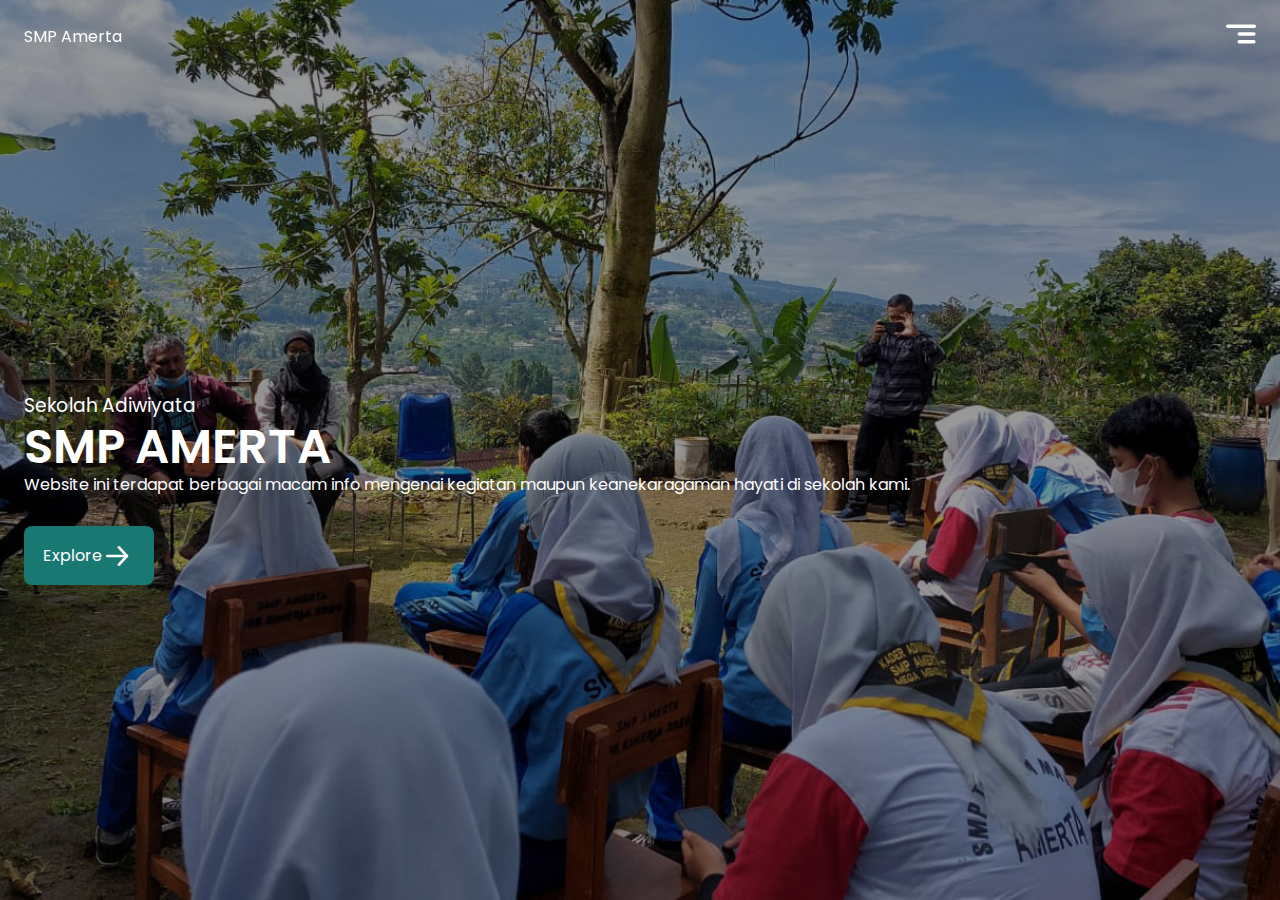
<file: index.html>
<!DOCTYPE html>
<html lang="en">

<head>
    <meta charset="UTF-8">
    <meta http-equiv="X-UA-Compatible" content="IE=edge">
    <meta name="viewport" content="width=device-width, initial-scale=1.0">
    <link rel="stylesheet" href="style2.css">
    <title>SMP Amerta</title>
</head>

<body>
    <header>
        <nav>
            <div class="navbar-menu" id="navbar-collapse-menu">
                <div class="brand">
                    <a href="index.html">SMP Amerta</a>
                </div>
                <div class="nav-toggle">
                    <a href="javascript:void(0);" class="icon" onclick="myFunction()">
                        <img src="icon/menu-right-wh.svg" alt="" id="img-nav-toggle"></a>
                </div>
            </div>
            <div class="nav" id="navbar-collapse">
                <a href="index.html" class="navbar-list">Beranda</a>
                <a href="menu_utama.html" class="navbar-list">Menu Utama</a>
                <a href="daftar_foto.html" class="navbar-list">Foto Kegiatan</a>
                <a href="daftar_tanaman.html" class="navbar-list">Info Tanaman</a>
                <a href="tentang.html" class="navbar-list">Tentang</a>
            </div>
        </nav>
    </header>
    <div class="main">
        <div class="bg">
            <div class="bg-img"></div>
            <img src="img/img-home-mb.jpg" alt="" class="bg">
        </div>
        <div class="home-container">
            <h3>Sekolah Adiwiyata</h3>
            <h1>SMP AMERTA</h1>
            <p>Website ini terdapat berbagai macam
                info mengenai kegiatan maupun keanekaragaman hayati di sekolah kami.</p>
            <div class="btn-home">
                <a href="menu_utama.html" class="btn icon">
                    <span>Explore</span>
                    <img src="icon/arrow.svg" alt=""></a>
            </div>
        </div>
    </div>


    <script>
        function myFunction() {
            var x = document.getElementById("navbar-collapse");
            if (x.className === "nav") {
                x.className = " responsive";
            } else {
                x.className = "nav";
            }
            var x = document.getElementById("navbar-collapse-menu");
            if (x.className === "navbar-menu") {
                x.className = "responsive-menu";
            } else {
                x.className = "navbar-menu";
            }
        }
    </script>
</body>

</html>
</file>
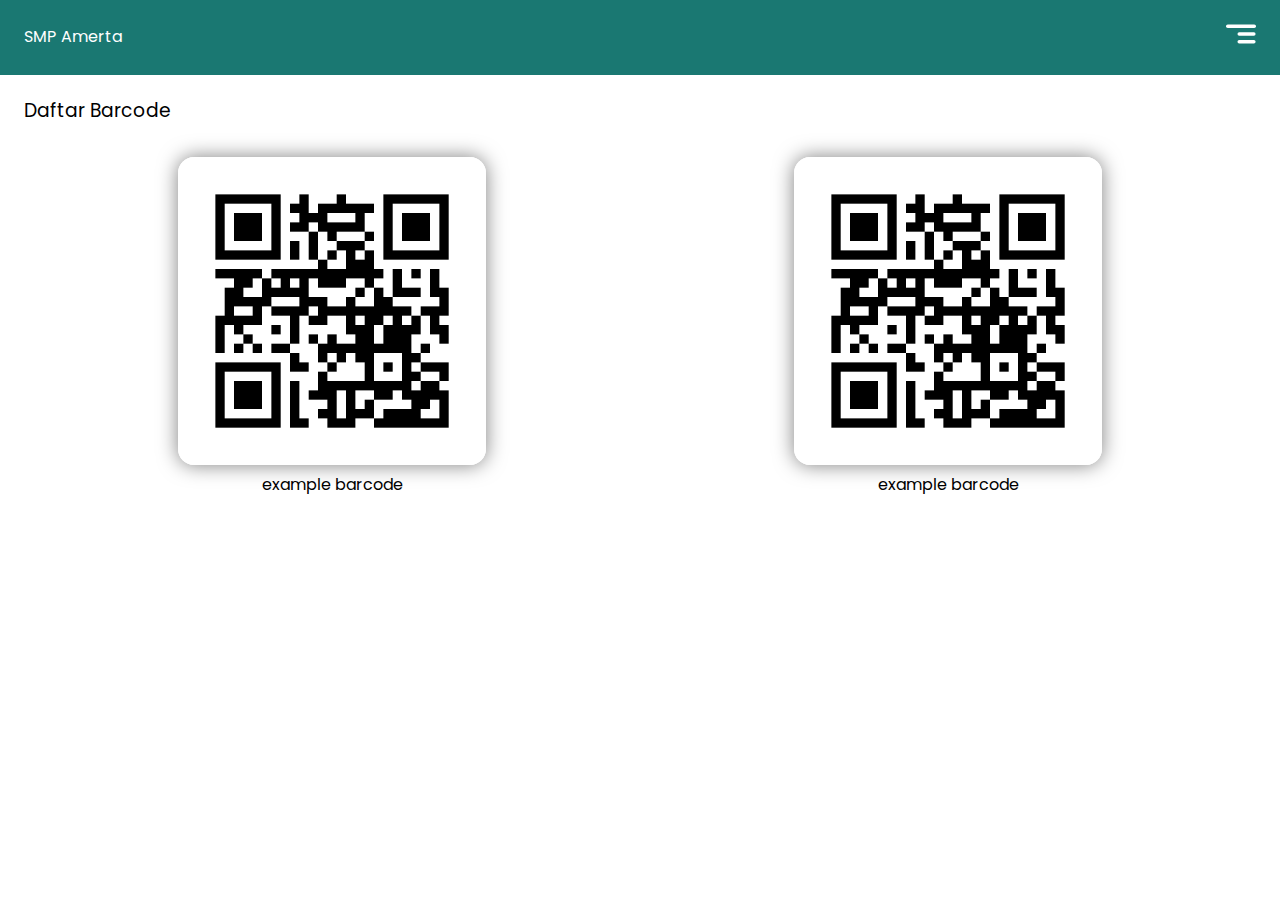
<file: daftar_barcode.html>
<!DOCTYPE html>
<html lang="en">

<head>
    <meta charset="UTF-8">
    <meta http-equiv="X-UA-Compatible" content="IE=edge">
    <meta name="viewport" content="width=device-width, initial-scale=1.0">
    <link rel="stylesheet" href="style2.css">
    <title>SMP Amerta</title>
</head>

<body>
    <div class="page">
        <header>
            <nav class="nav-page">
                <div class="navbar-menu" id="navbar-collapse-menu">
                    <div class="brand">
                        <a href="">SMP Amerta</a>
                    </div>
                    <div class="nav-toggle">
                        <a href="javascript:void(0);" class="icon" onclick="myFunction()">
                            <img src="icon/menu-right-wh.svg" alt=""></a>
                    </div>
                </div>
                <div class="nav" id="navbar-collapse">
                    <a href="#" class="navbar-list">Beranda</a>
                    <a href="#" class="navbar-list">Menu Utama</a>
                    <a href="#" class="navbar-list">Foto Kegiatan</a>
                    <a href="#" class="navbar-list">Info Tanaman</a>
                    <a href="#" class="navbar-list">Tentang</a>
                </div>
            </nav>
        </header>
        <div class="main-page">
            <div class="barcode">
                <h3>Daftar Barcode</h3>
                <div class="barcode-list">
                    <div class="barcode-item">
                        <img src="barcode/example.jpg" alt="">
                        <p>example barcode</p>
                    </div>
                    <div class="barcode-item">
                        <img src="barcode/example.jpg" alt="">
                        <p>example barcode</p>
                    </div>
                </div>
            </div>
        </div>
    </div>

    <!--  -->

    <script>
        function myFunction() {
            var x = document.getElementById("navbar-collapse");
            if (x.className === "nav") {
                x.className = " responsive";
            } else {
                x.className = "nav";
            }
            var x = document.getElementById("navbar-collapse-menu");
            if (x.className === "navbar-menu") {
                x.className = "responsive-menu";
            } else {
                x.className = "navbar-menu";
            }
        }
    </script>
</body>

</html>
</file>
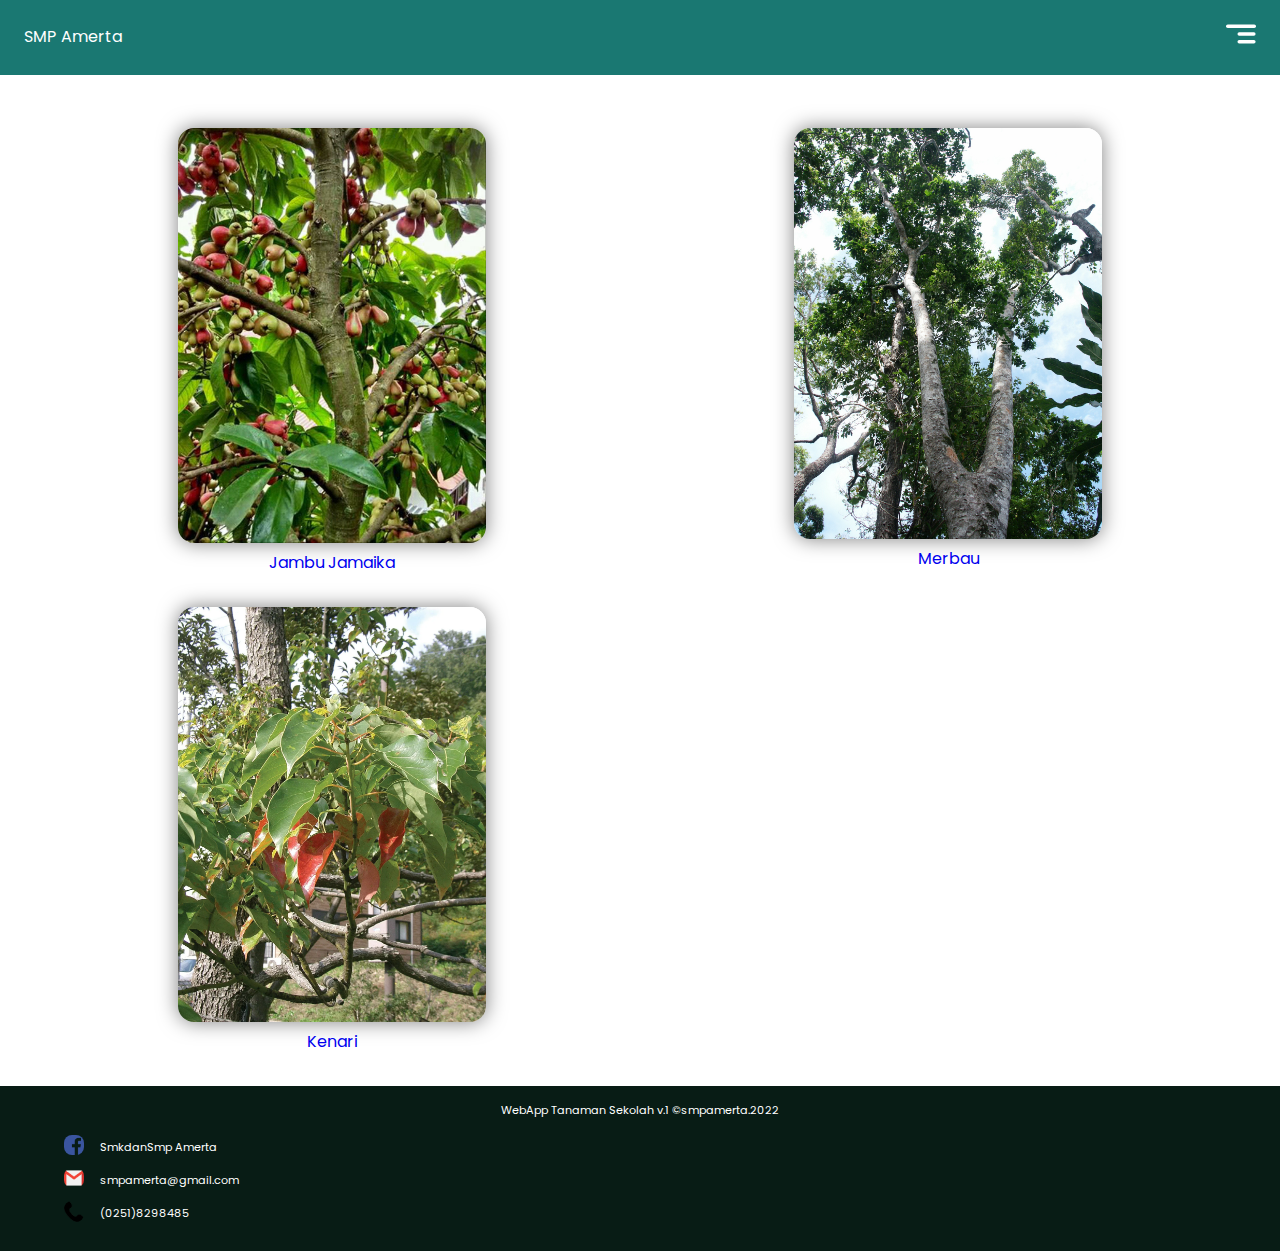
<file: daftar_tanaman.html>
<!DOCTYPE html>
<html lang="en">

<head>
    <meta charset="UTF-8">
    <meta http-equiv="X-UA-Compatible" content="IE=edge">
    <meta name="viewport" content="width=device-width, initial-scale=1.0">
    <link rel="stylesheet" href="style2.css">
    <title>SMP Amerta</title>
</head>

<body>
    <div class="page">
        <header>
            <nav class="nav-page">
                <div class="navbar-menu" id="navbar-collapse-menu">
                    <div class="brand">
                        <a href="menu_utama.html">SMP Amerta</a>
                    </div>
                    <div class="nav-toggle">
                        <a href="javascript:void(0);" class="icon" onclick="myFunction()">
                            <img src="icon/menu-right-wh.svg" alt=""></a>
                    </div>
                </div>
                <div class="nav" id="navbar-collapse">
                    <a href="index.html" class="navbar-list">Beranda</a>
                    <a href="menu_utama.html" class="navbar-list">Menu Utama</a>
                    <a href="daftar_foto.html" class="navbar-list">Foto Kegiatan</a>
                    <a href="daftar_tanaman.html" class="navbar-list">Info Tanaman</a>
                    <a href="tentang.html" class="navbar-list">Tentang</a>
                </div>
            </nav>
        </header>
        <div class="main-page">
            <div class="daftar-tanaman">
                <div class="tanaman-list">
                    <a href="page-tanaman/jambu_jamaika.html" class="tanaman-item">
                        <img src="img/adiwiyati/jambu jamaika.jpg" alt="">
                        <p>Jambu Jamaika</p>
                    </a>
                    <a href="page-tanaman/merbau.html" class="tanaman-item">
                        <img src="img/adiwiyati/merbau.jpg" alt="">
                        <p>Merbau</p>
                    </a>
                    <a href="page-tanaman/kenari.html" class="tanaman-item">
                        <img src="img/adiwiyati/kenari.jpg" alt="">
                        <p>Kenari</p>
                    </a>
                </div>
            </div>
        </div>
        <footer>
            <p class="center">WebApp Tanaman Sekolah v.1 &copy;smpamerta.2022</p>
            <div class="medsos-list">
                <div class="medsos">
                    <div class="medsos-item">
                        <img src="icon/facebook.png" alt="">
                    </div>
                    <div class="medsos-item">
                        <a href="">SmkdanSmp Amerta</a>
                    </div>
                </div>
                <div class="medsos">
                    <div class="medsos-item">
                        <img src="icon/gmail.png" alt="">
                    </div>
                    <div class="medsos-item">
                        <a href="">smpamerta@gmail.com</a>
                    </div>
                </div>
                <div class="medsos">
                    <div class="medsos-item">
                        <img src="icon/telepone.png" alt="">
                    </div>
                    <div class="medsos-item">
                        <a href="">(0251)8298485</a>
                    </div>
                </div>
            </div>
        </footer>
    </div>

    <!--  -->

    <script>
        function myFunction() {
            var x = document.getElementById("navbar-collapse");
            if (x.className === "nav") {
                x.className = " responsive";
            } else {
                x.className = "nav";
            }
            var x = document.getElementById("navbar-collapse-menu");
            if (x.className === "navbar-menu") {
                x.className = "responsive-menu";
            } else {
                x.className = "navbar-menu";
            }
        }
    </script>
</body>

</html>
</file>
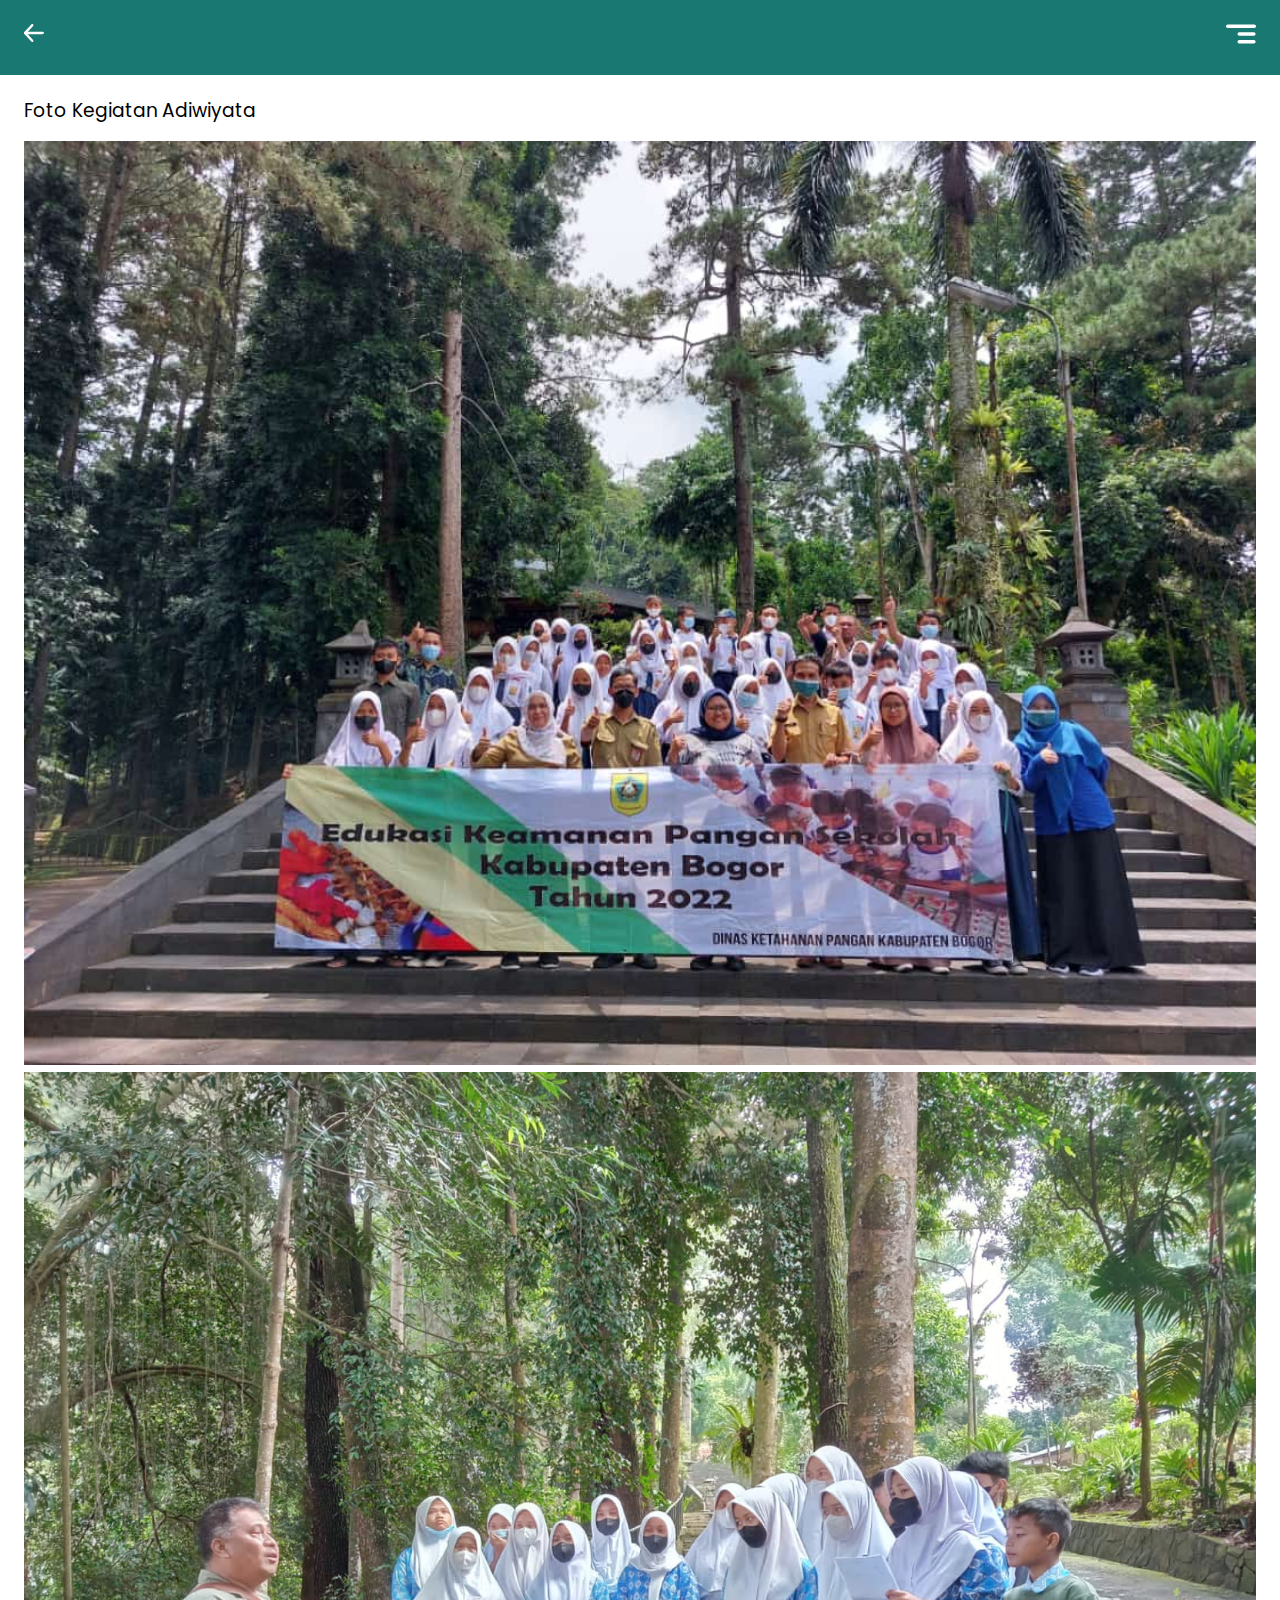
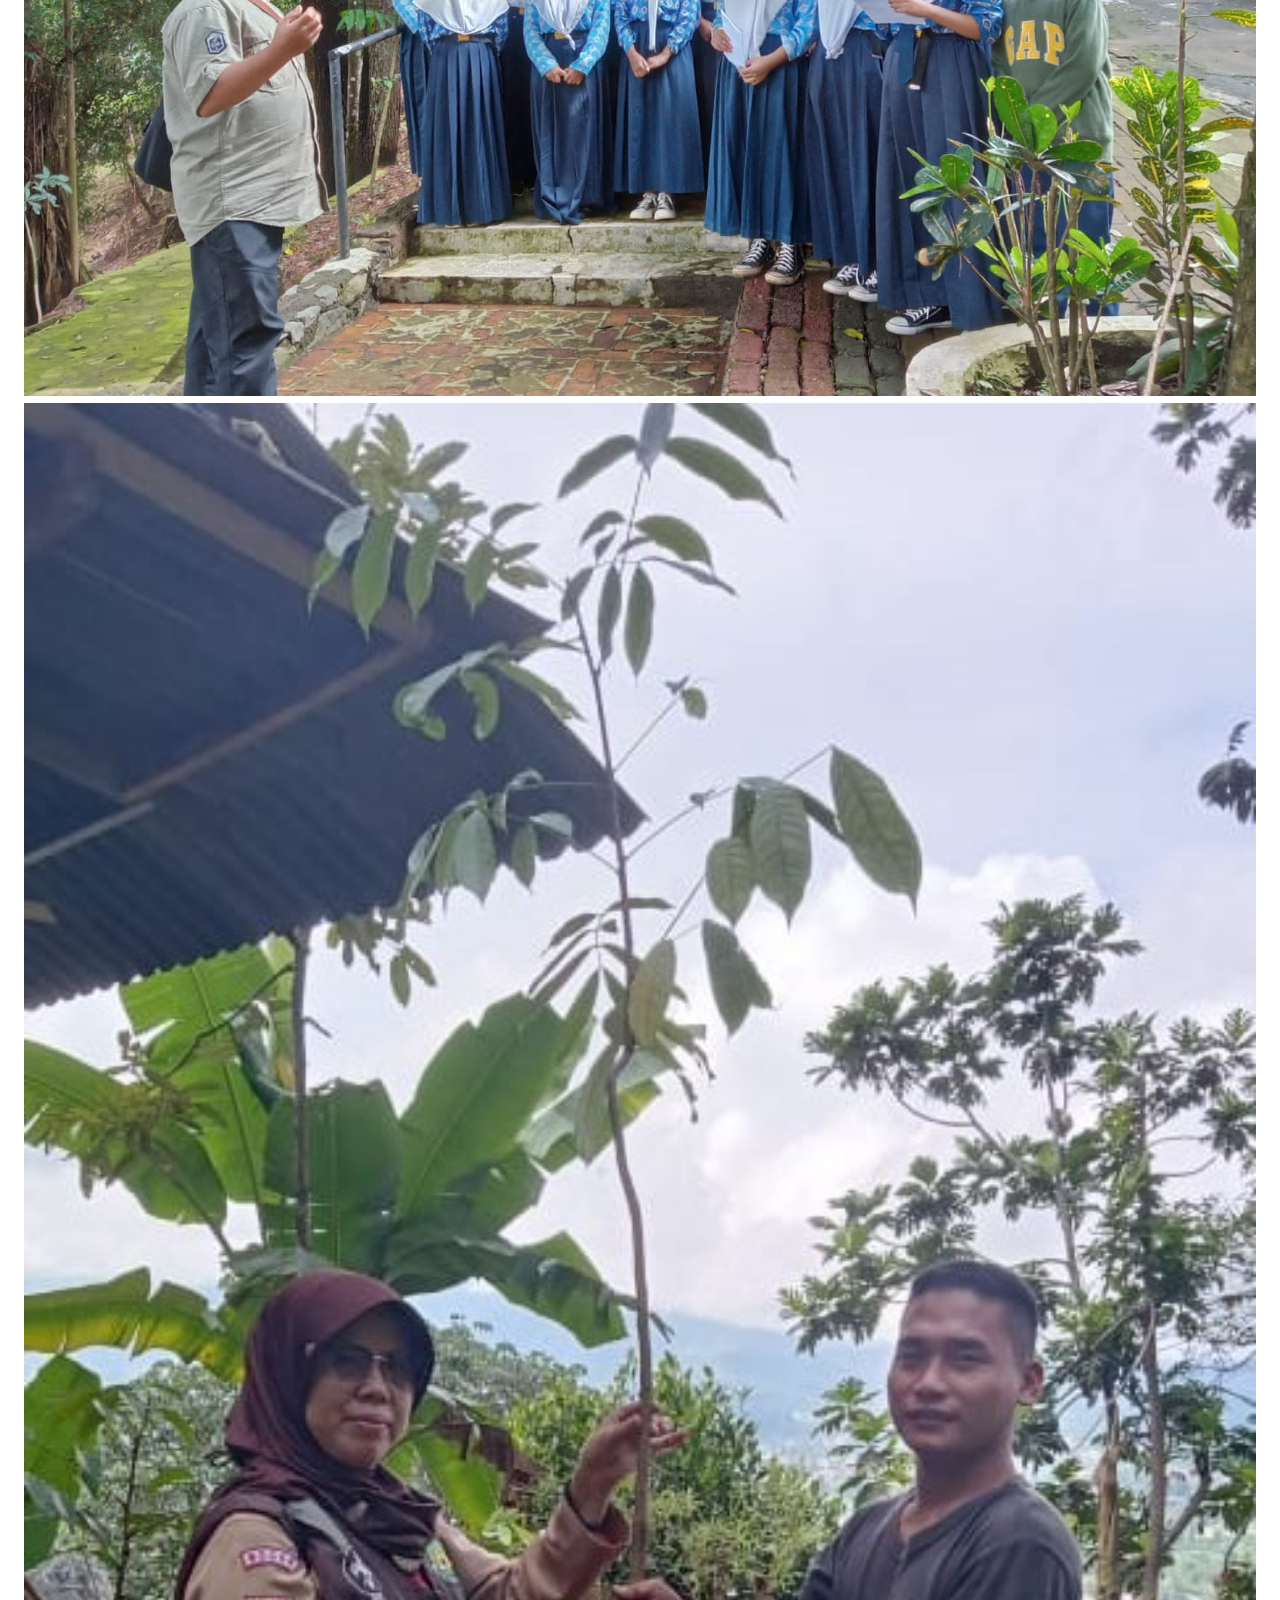
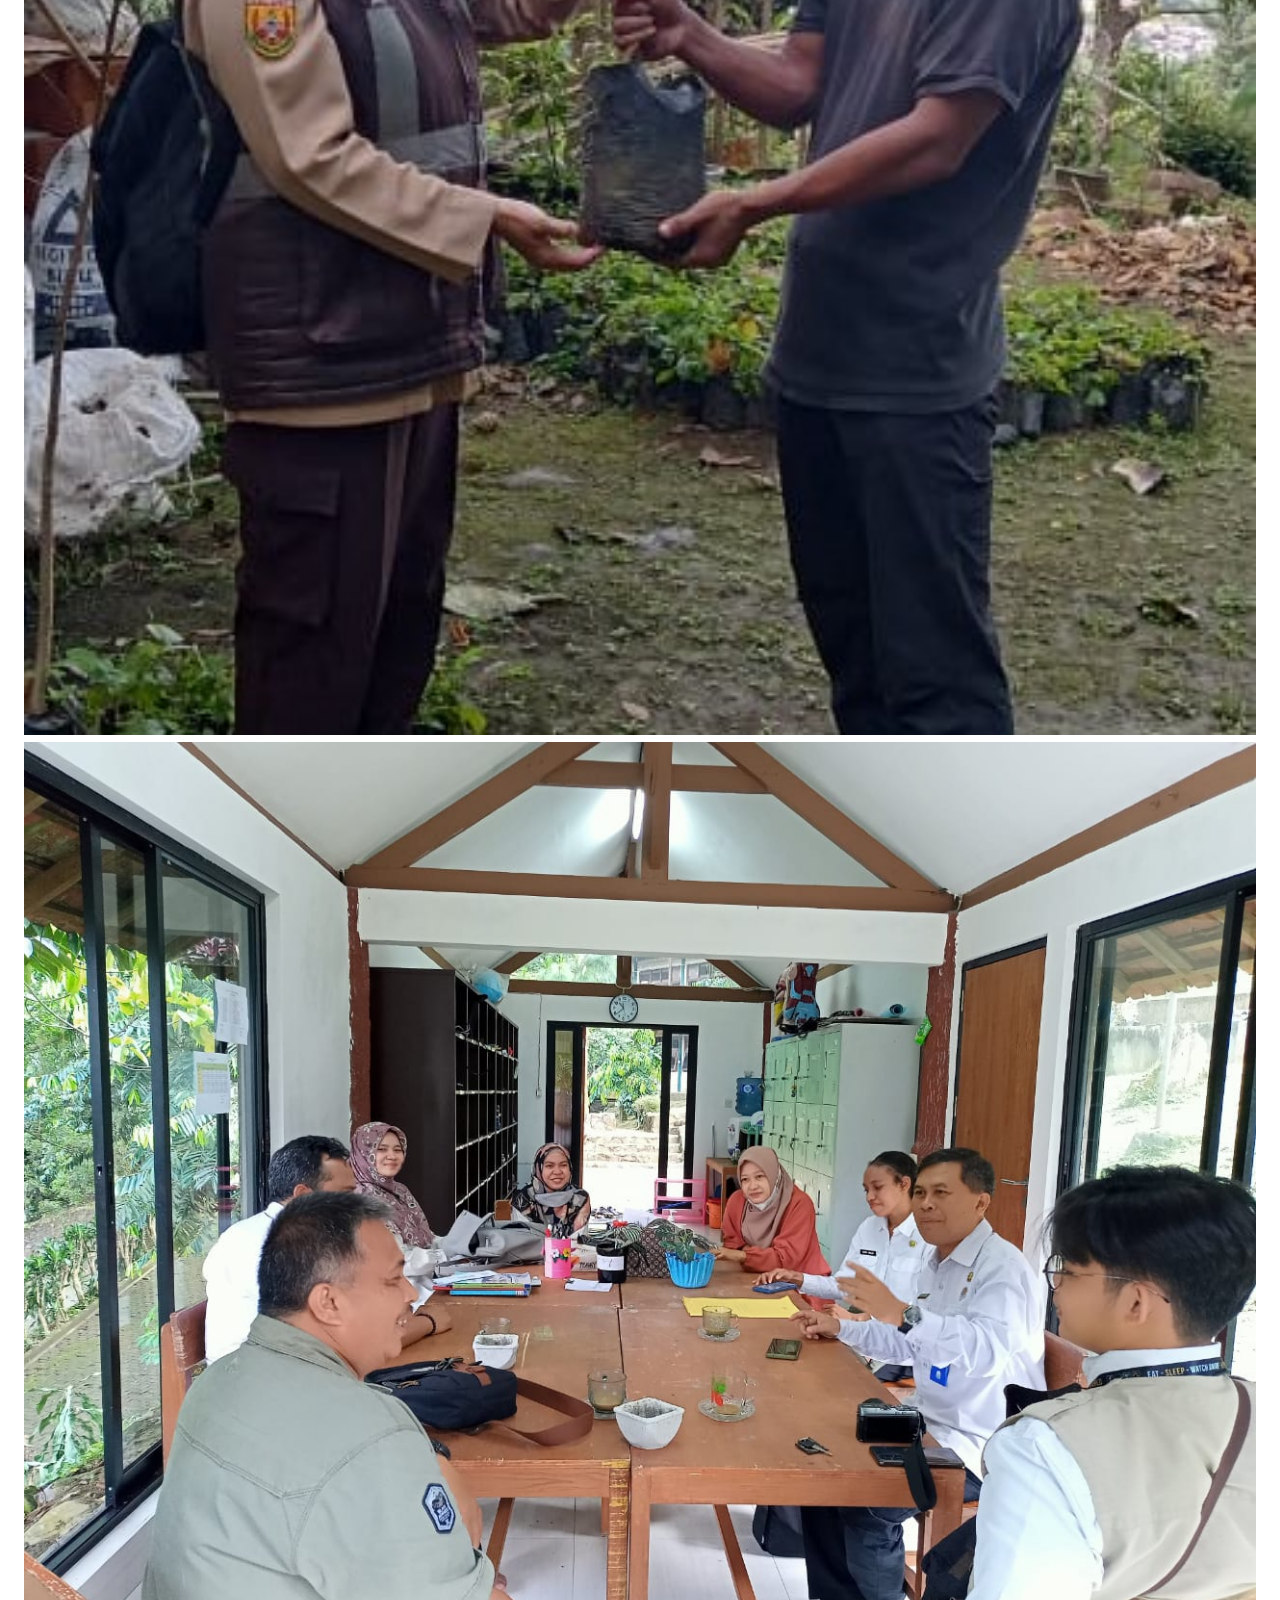
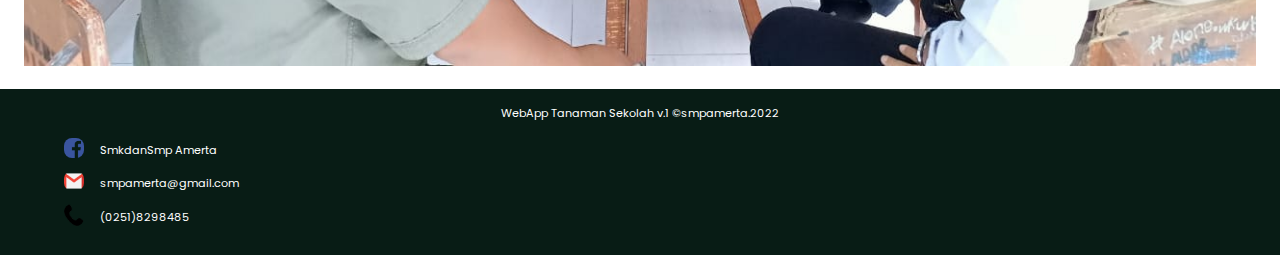
<file: page-foto/kegiatan.html>
<!DOCTYPE html>
<html lang="en">

<head>
    <meta charset="UTF-8">
    <meta http-equiv="X-UA-Compatible" content="IE=edge">
    <meta name="viewport" content="width=device-width, initial-scale=1.0">
    <link rel="stylesheet" href="../style2.css">
    <title>SMP Amerta</title>
</head>

<body>
    <div class="page">
        <header>
            <nav class="nav-page">
                <div class="navbar-menu" id="navbar-collapse-menu">
                    <div class="brand">
                        <a href="../daftar_foto.html"><img src="../icon/arrow back.svg" width="20px" alt=""></a>
                    </div>
                    <div class="nav-toggle">
                        <a href="javascript:void(0);" class="icon" onclick="myFunction()">
                            <img src="../icon/menu-right-wh.svg" alt=""></a>
                    </div>
                </div>
                <div class="nav" id="navbar-collapse">
                    <a href="../index.html" class="navbar-list">Beranda</a>
                    <a href="../menu_utama.html" class="navbar-list">Menu Utama</a>
                    <a href="../daftar_foto.html" class="navbar-list">Foto Kegiatan</a>
                    <a href="../daftar_tanaman.html" class="navbar-list">Info Tanaman</a>
                    <a href="../tentang.html" class="navbar-list">Tentang</a>
                </div>
            </nav>
        </header>
        <div class="main-page">
            <div class="photo-gallery">
                <div class="title">
                    <h3>Foto Kegiatan Adiwiyata</h3>
                </div>
                <div class="photo-flex">
                    <div class="flex-column">
                        <img src="../img/kegiatan/pangan.jpg" alt="">
                        <img src="../img/kegiatan/kegiatan1.jpg" alt="">
                    </div>
                    <div class="flex-column">
                        <img src="../img/kegiatan/kegiatan2.jpg" alt="">
                        <img src="../img/kegiatan/kegiatan3.jpg" alt="">
                    </div>
                </div>
            </div>
        </div>
        <footer>
            <p class="center">WebApp Tanaman Sekolah v.1 &copy;smpamerta.2022</p>
            <div class="medsos-list">
                <div class="medsos">
                    <div class="medsos-item">
                        <img src="../icon/facebook.png" alt="">
                    </div>
                    <div class="medsos-item">
                        <a href="">SmkdanSmp Amerta</a>
                    </div>
                </div>
                <div class="medsos">
                    <div class="medsos-item">
                        <img src="../icon/gmail.png" alt="">
                    </div>
                    <div class="medsos-item">
                        <a href="">smpamerta@gmail.com</a>
                    </div>
                </div>
                <div class="medsos">
                    <div class="medsos-item">
                        <img src="../icon/telepone.png" alt="">
                    </div>
                    <div class="medsos-item">
                        <a href="">(0251)8298485</a>
                    </div>
                </div>
            </div>
        </footer>
    </div>
    </div>


    <script>
        function myFunction() {
            var x = document.getElementById("navbar-collapse");
            if (x.className === "nav") {
                x.className = " responsive";
            } else {
                x.className = "nav";
            }
            var x = document.getElementById("navbar-collapse-menu");
            if (x.className === "navbar-menu") {
                x.className = "responsive-menu";
            } else {
                x.className = "navbar-menu";
            }
        }
    </script>
</body>

</html>
</file>
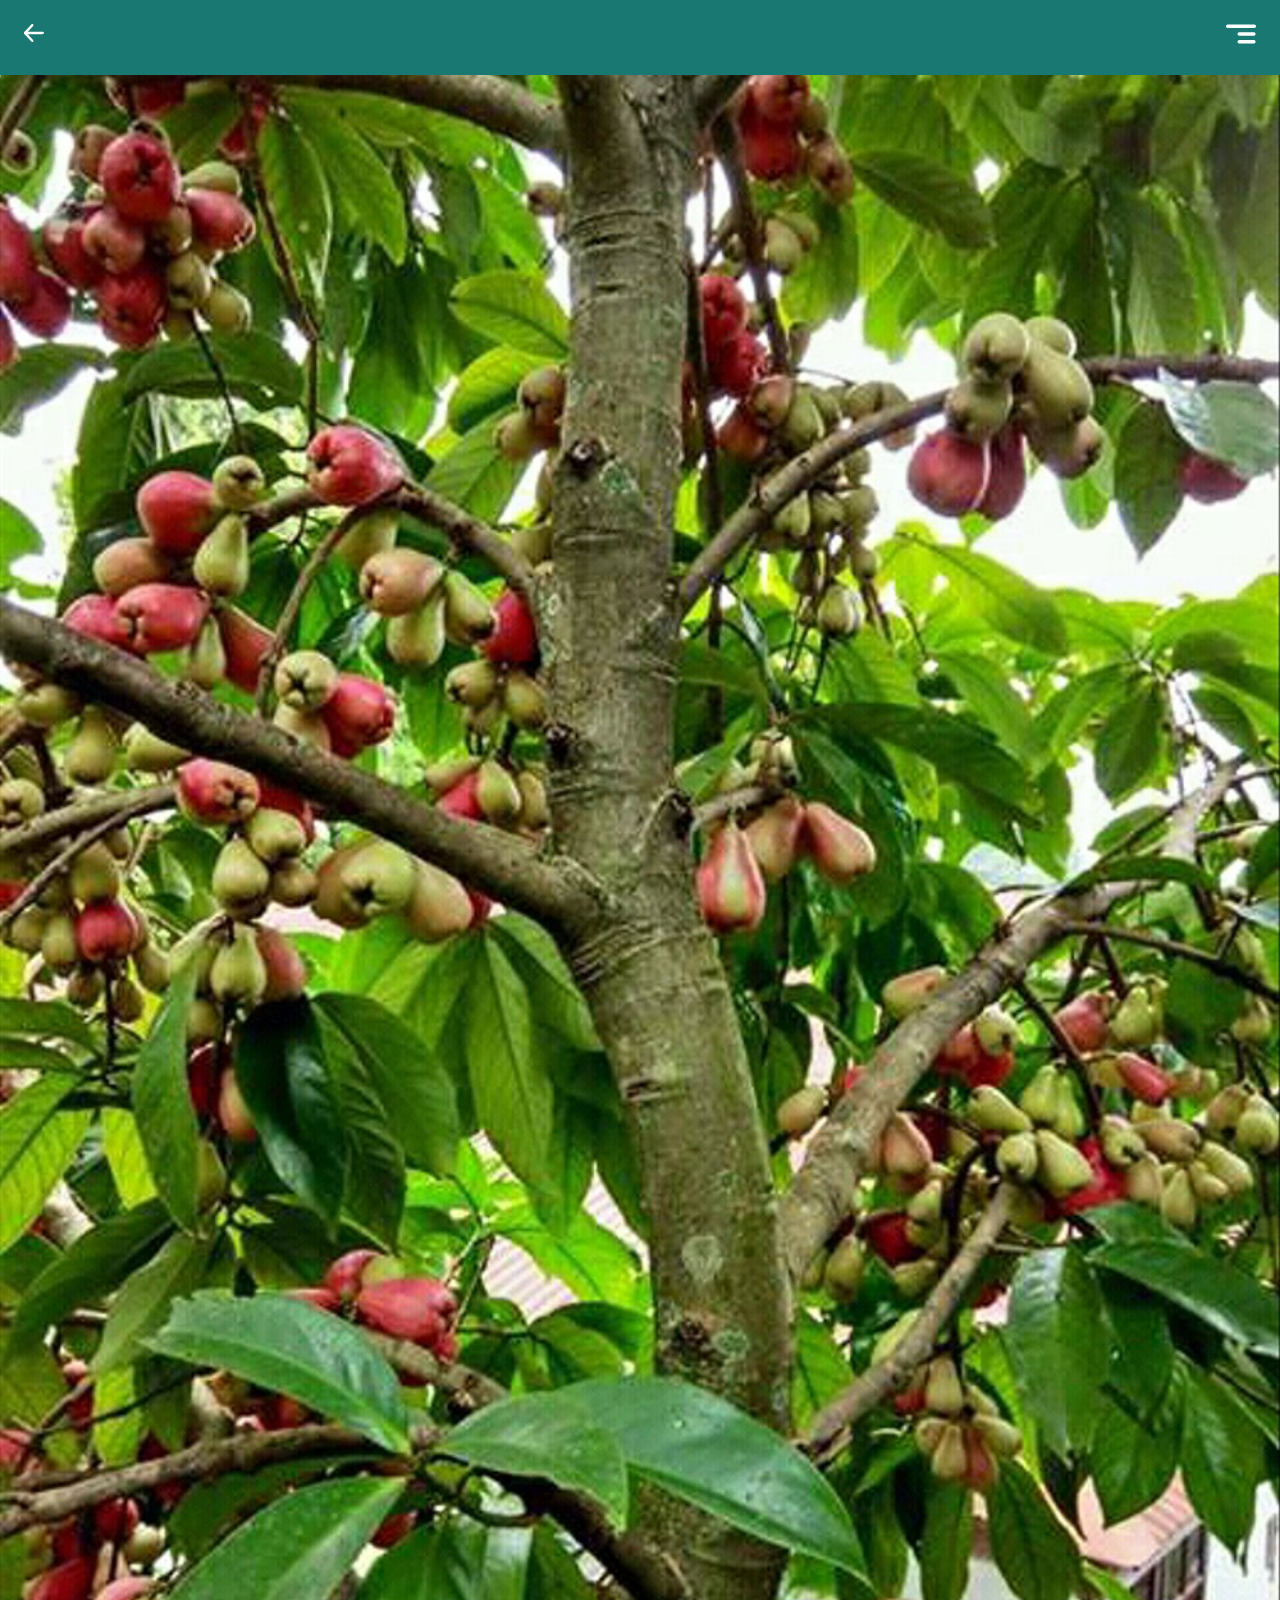
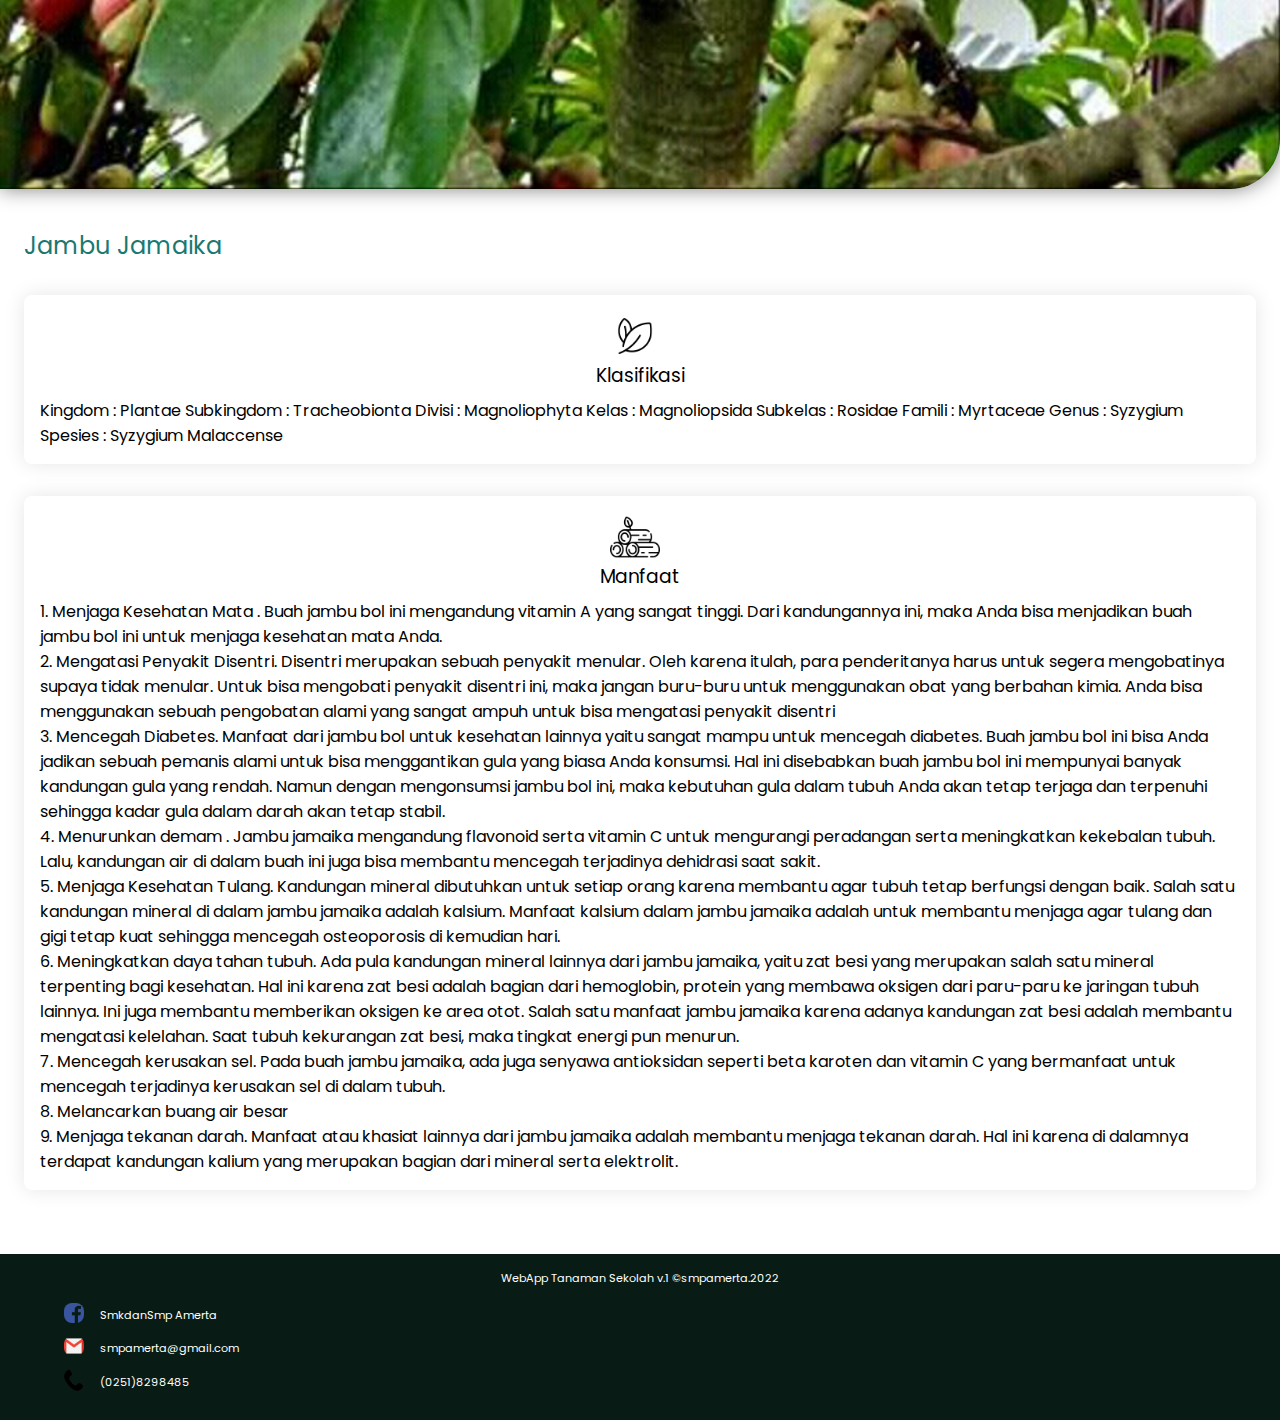
<file: page-tanaman/jambu_jamaika.html>
<!DOCTYPE html>
<html lang="en">

<head>
    <meta charset="UTF-8">
    <meta http-equiv="X-UA-Compatible" content="IE=edge">
    <meta name="viewport" content="width=device-width, initial-scale=1.0">
    <link rel="stylesheet" href="../style2.css">
    <title>SMP Amerta</title>
</head>

<body>
    <div class="page">
        <header>
            <nav class="nav-page">
                <div class="navbar-menu" id="navbar-collapse-menu">
                    <div class="brand">
                        <a href="../daftar_tanaman.html"><img src="../icon/arrow back.svg" alt="" width="20px"></a>
                    </div>
                    <div class="nav-toggle">
                        <a href="javascript:void(0);" class="icon" onclick="myFunction()">
                            <img src="../icon/menu-right-wh.svg" alt=""></a>
                    </div>
                </div>
                <div class="nav" id="navbar-collapse">
                    <a href="../index.html" class="navbar-list">Beranda</a>
                    <a href="../menu_utama.html" class="navbar-list">Menu Utama</a>
                    <a href="../daftar_foto.html" class="navbar-list">Foto Kegiatan</a>
                    <a href="../daftar_tanaman.html" class="navbar-list">Info Tanaman</a>
                    <a href="../tentang.html" class="navbar-list">Tentang</a>
                </div>
            </nav>
        </header>
        <div class="main-tanaman-detail">
            <div class="cover-img">
                <img src="../img/adiwiyati/jambu jamaika.jpg" alt="">
            </div>
            <div class="detail">
                <div class="detail-title">
                    <h2>Jambu Jamaika</h2>
                </div>
                <div class="klasifikasi">
                    <div class="title-icon">
                        <img src="../icon/leaves.png" alt="">
                        <h3>Klasifikasi</h3>
                    </div>
                    <p> Kingdom : Plantae
                        Subkingdom : Tracheobionta
                        Divisi : Magnoliophyta
                        Kelas : Magnoliopsida
                        Subkelas : Rosidae
                        Famili : Myrtaceae
                        Genus : Syzygium
                        Spesies : Syzygium Malaccense </p>
                </div>
                <div class="klasifikasi">
                    <div class="title-icon">
                        <img src="../icon/logs.png" alt="">
                        <h3>Manfaat</h3>
                    </div>
                    <p>1. Menjaga Kesehatan Mata . Buah jambu bol ini mengandung vitamin A yang sangat tinggi. Dari
                        kandungannya ini, maka Anda bisa menjadikan buah jambu bol ini untuk menjaga kesehatan mata
                        Anda.<br>
                        2. Mengatasi Penyakit Disentri. Disentri merupakan sebuah penyakit menular. Oleh karena itulah,
                        para penderitanya harus untuk segera mengobatinya supaya tidak menular. Untuk bisa mengobati
                        penyakit disentri ini, maka jangan buru-buru untuk menggunakan obat yang berbahan kimia. Anda
                        bisa menggunakan sebuah pengobatan alami yang sangat ampuh untuk bisa mengatasi penyakit
                        disentri<br>
                        3. Mencegah Diabetes. Manfaat dari jambu bol untuk kesehatan lainnya yaitu sangat mampu untuk
                        mencegah diabetes. Buah jambu bol ini bisa Anda jadikan sebuah pemanis alami untuk bisa
                        menggantikan gula yang biasa Anda konsumsi. Hal ini disebabkan buah jambu bol ini mempunyai
                        banyak kandungan gula yang rendah. Namun dengan mengonsumsi jambu bol ini, maka kebutuhan gula
                        dalam tubuh Anda akan tetap terjaga dan terpenuhi sehingga kadar gula dalam darah akan tetap
                        stabil. <br>
                        4. Menurunkan demam . Jambu jamaika mengandung flavonoid serta vitamin C untuk mengurangi
                        peradangan serta meningkatkan kekebalan tubuh. Lalu, kandungan air di dalam buah ini juga bisa
                        membantu mencegah terjadinya dehidrasi saat sakit.<br>
                        5. Menjaga Kesehatan Tulang. Kandungan mineral dibutuhkan untuk setiap orang karena membantu
                        agar tubuh tetap berfungsi dengan baik. Salah satu kandungan mineral di dalam jambu jamaika
                        adalah kalsium. Manfaat kalsium dalam jambu jamaika adalah untuk membantu menjaga agar tulang
                        dan gigi tetap kuat sehingga mencegah osteoporosis di kemudian hari. <br>
                        6. Meningkatkan daya tahan tubuh. Ada pula kandungan mineral lainnya dari jambu jamaika, yaitu
                        zat besi yang merupakan salah satu mineral terpenting bagi kesehatan. Hal ini karena zat besi
                        adalah bagian dari hemoglobin, protein yang membawa oksigen dari paru-paru ke jaringan tubuh
                        lainnya. Ini juga membantu memberikan oksigen ke area otot. Salah satu manfaat jambu jamaika
                        karena adanya kandungan zat besi adalah membantu mengatasi kelelahan. Saat tubuh kekurangan zat
                        besi, maka tingkat energi pun menurun.<br>
                        7. Mencegah kerusakan sel. Pada buah jambu jamaika, ada juga senyawa antioksidan seperti beta
                        karoten dan vitamin C yang bermanfaat untuk mencegah terjadinya kerusakan sel di dalam tubuh.
                        <br>
                        8. Melancarkan buang air besar<br>
                        9. Menjaga tekanan darah. Manfaat atau khasiat lainnya dari jambu jamaika adalah membantu
                        menjaga tekanan darah. Hal ini karena di dalamnya terdapat kandungan kalium yang merupakan
                        bagian dari mineral serta elektrolit.
                    </p>
                </div>
            </div>
        </div>
        <footer>
            <p class="center">WebApp Tanaman Sekolah v.1 &copy;smpamerta.2022</p>
            <div class="medsos-list">
                <div class="medsos">
                    <div class="medsos-item">
                        <img src="../icon/facebook.png" alt="">
                    </div>
                    <div class="medsos-item">
                        <a href="">SmkdanSmp Amerta</a>
                    </div>
                </div>
                <div class="medsos">
                    <div class="medsos-item">
                        <img src="../icon/gmail.png" alt="">
                    </div>
                    <div class="medsos-item">
                        <a href="">smpamerta@gmail.com</a>
                    </div>
                </div>
                <div class="medsos">
                    <div class="medsos-item">
                        <img src="../icon/telepone.png" alt="">
                    </div>
                    <div class="medsos-item">
                        <a href="">(0251)8298485</a>
                    </div>
                </div>
            </div>
        </footer>
    </div>
    </div>


    <script>
        function myFunction() {
            var x = document.getElementById("navbar-collapse");
            if (x.className === "nav") {
                x.className = " responsive";
            } else {
                x.className = "nav";
            }
            var x = document.getElementById("navbar-collapse-menu");
            if (x.className === "navbar-menu") {
                x.className = "responsive-menu";
            } else {
                x.className = "navbar-menu";
            }
        }
    </script>
</body>

</html>
</file>
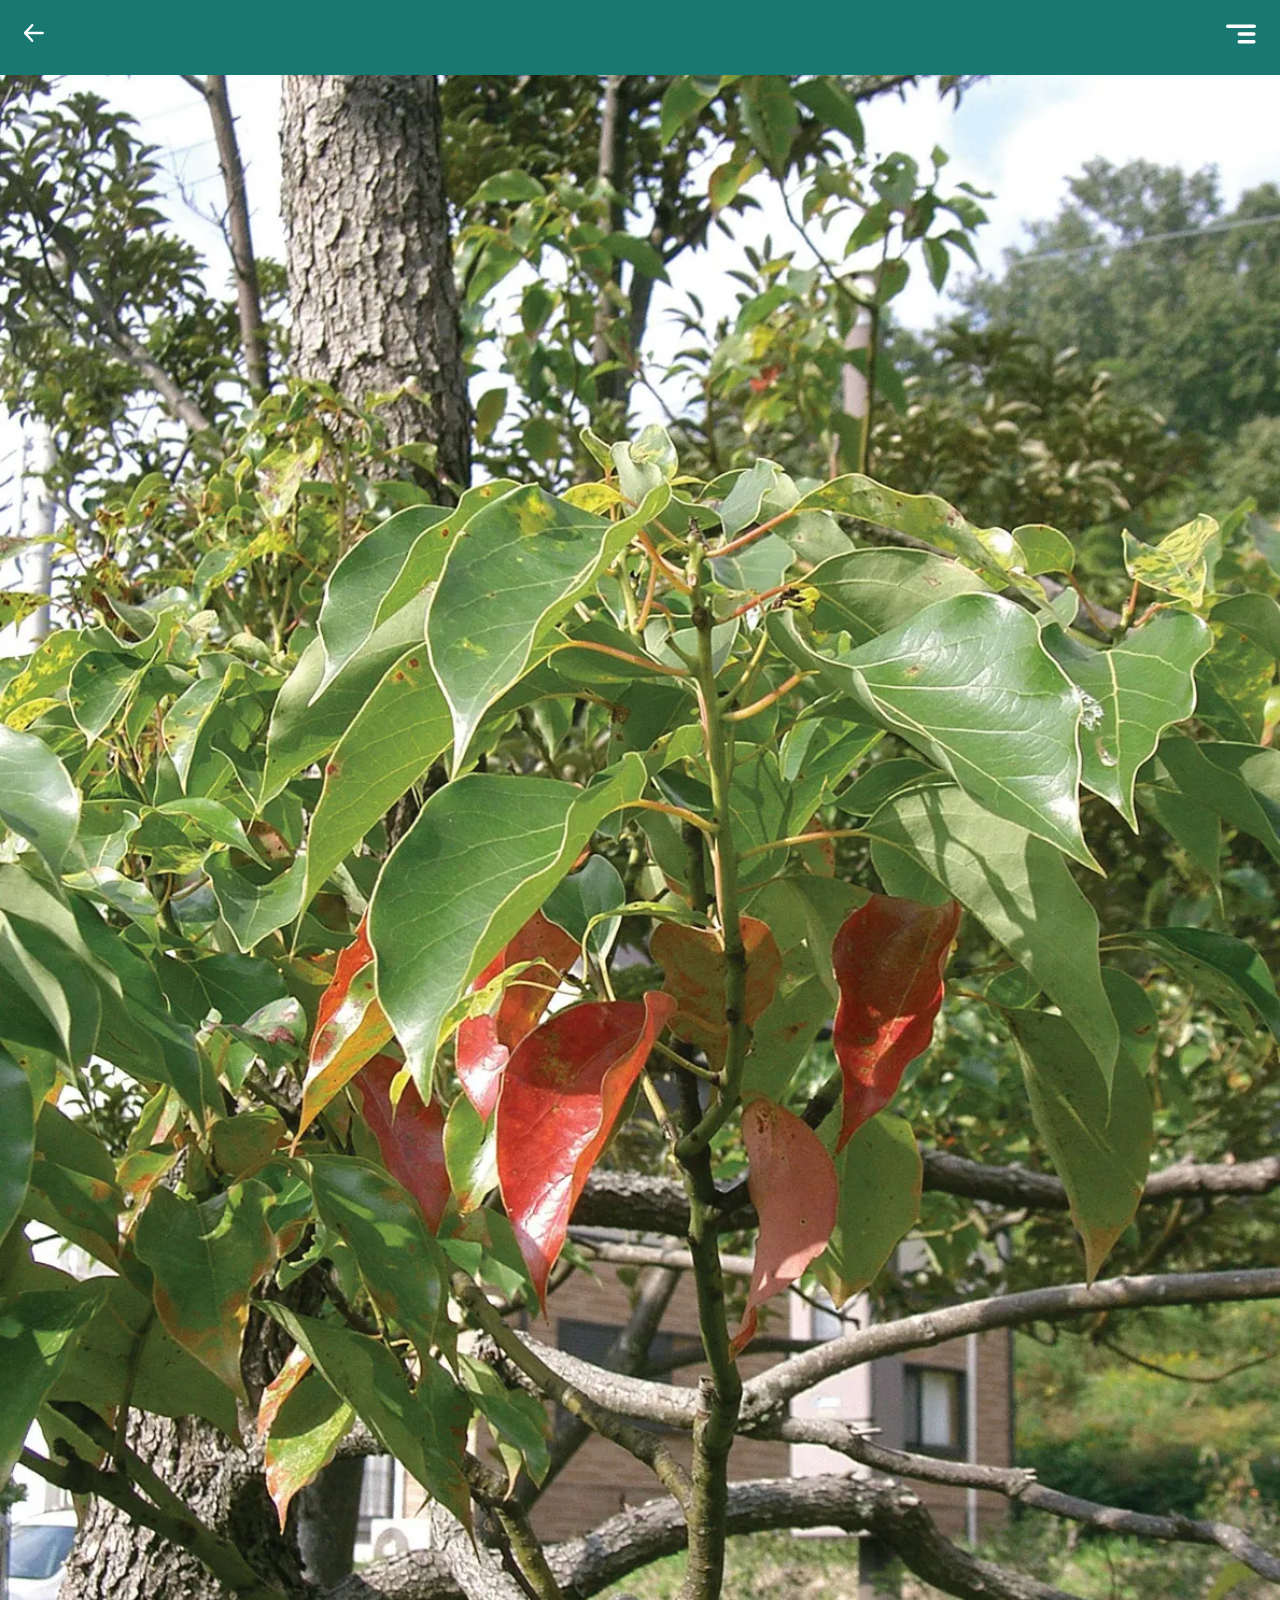
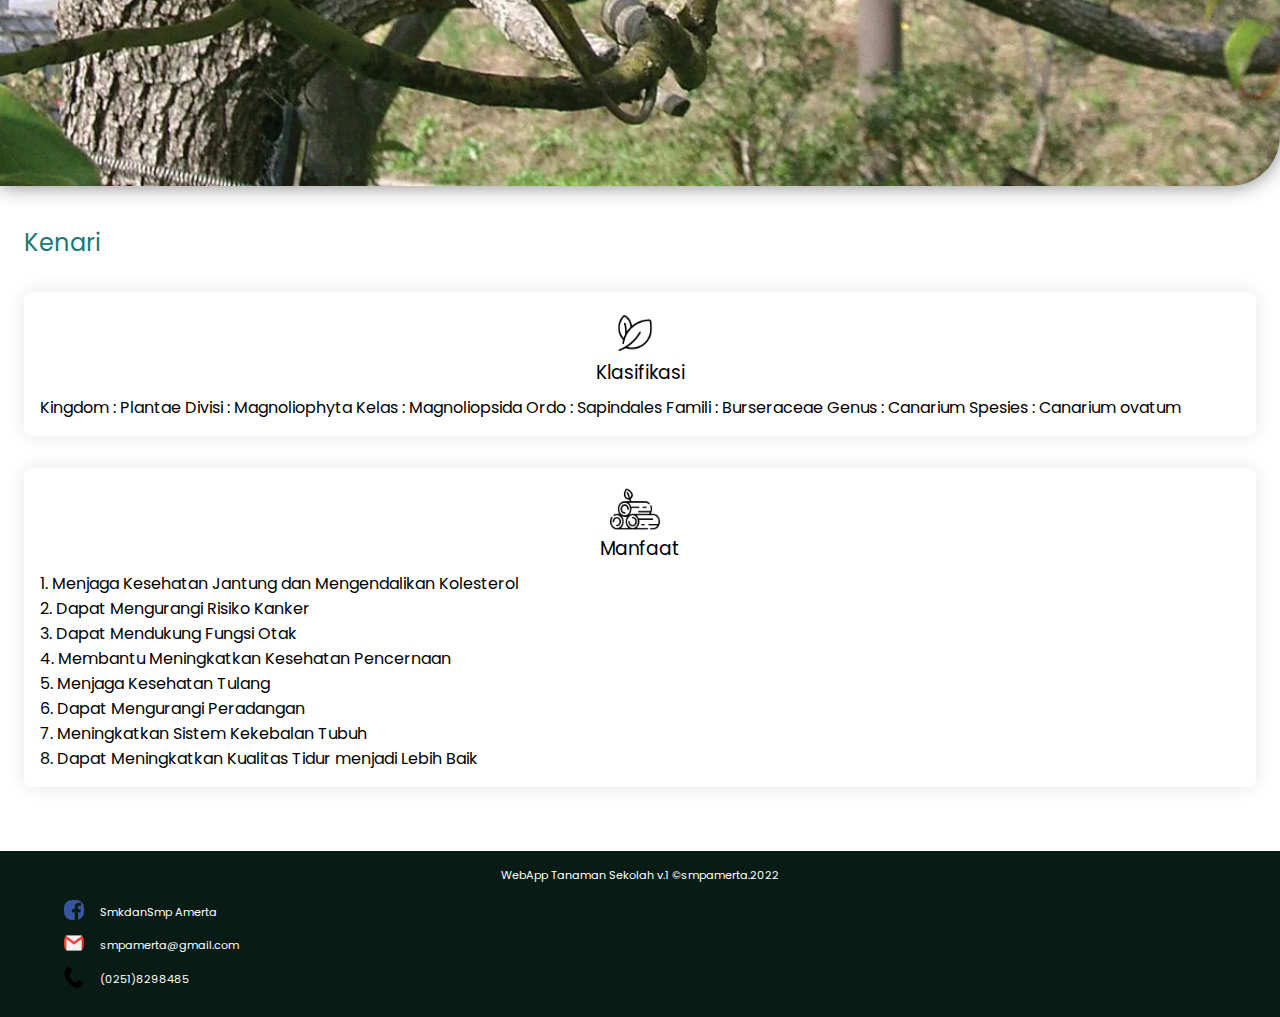
<file: page-tanaman/kenari.html>
<!DOCTYPE html>
<html lang="en">

<head>
    <meta charset="UTF-8">
    <meta http-equiv="X-UA-Compatible" content="IE=edge">
    <meta name="viewport" content="width=device-width, initial-scale=1.0">
    <link rel="stylesheet" href="../style2.css">
    <title>SMP Amerta</title>
</head>

<body>
    <div class="page">
        <header>
            <nav class="nav-page">
                <div class="navbar-menu" id="navbar-collapse-menu">
                    <div class="brand">
                        <a href="../daftar_tanaman.html"><img src="../icon/arrow back.svg" alt="" width="20px"></a>
                    </div>
                    <div class="nav-toggle">
                        <a href="javascript:void(0);" class="icon" onclick="myFunction()">
                            <img src="../icon/menu-right-wh.svg" alt=""></a>
                    </div>
                </div>
                <div class="nav" id="navbar-collapse">
                    <a href="../index.html" class="navbar-list">Beranda</a>
                    <a href="../menu_utama.html" class="navbar-list">Menu Utama</a>
                    <a href="../daftar_foto.html" class="navbar-list">Foto Kegiatan</a>
                    <a href="../daftar_tanaman.html" class="navbar-list">Info Tanaman</a>
                    <a href="../tentang.html" class="navbar-list">Tentang</a>
                </div>
            </nav>
        </header>
        <div class="main-tanaman-detail">
            <div class="cover-img">
                <img src="../img/adiwiyati/kenari.jpg" alt="">
            </div>
            <div class="detail">
                <div class="detail-title">
                    <h2>Kenari</h2>
                </div>
                <div class="klasifikasi">
                    <div class="title-icon">
                        <img src="../icon/leaves.png" alt="">
                        <h3>Klasifikasi</h3>
                    </div>
                    <p> Kingdom : Plantae
                        Divisi : Magnoliophyta
                        Kelas : Magnoliopsida
                        Ordo : Sapindales
                        Famili : Burseraceae
                        Genus : Canarium
                        Spesies : Canarium ovatum </p>
                </div>
                <div class="klasifikasi">
                    <div class="title-icon">
                        <img src="../icon/logs.png" alt="">
                        <h3>Manfaat</h3>
                    </div>
                    <p>1. Menjaga Kesehatan Jantung dan Mengendalikan Kolesterol <br>
                        2. Dapat Mengurangi Risiko Kanker <br>
                        3. Dapat Mendukung Fungsi Otak <br>
                        4. Membantu Meningkatkan Kesehatan Pencernaan <br>
                        5. Menjaga Kesehatan Tulang <br>
                        6. Dapat Mengurangi Peradangan <br>
                        7. Meningkatkan Sistem Kekebalan Tubuh <br>
                        8. Dapat Meningkatkan Kualitas Tidur menjadi Lebih Baik
                    </p>
                </div>
            </div>
        </div>
        <footer>
            <p class="center">WebApp Tanaman Sekolah v.1 &copy;smpamerta.2022</p>
            <div class="medsos-list">
                <div class="medsos">
                    <div class="medsos-item">
                        <img src="../icon/facebook.png" alt="">
                    </div>
                    <div class="medsos-item">
                        <a href="">SmkdanSmp Amerta</a>
                    </div>
                </div>
                <div class="medsos">
                    <div class="medsos-item">
                        <img src="../icon/gmail.png" alt="">
                    </div>
                    <div class="medsos-item">
                        <a href="">smpamerta@gmail.com</a>
                    </div>
                </div>
                <div class="medsos">
                    <div class="medsos-item">
                        <img src="../icon/telepone.png" alt="">
                    </div>
                    <div class="medsos-item">
                        <a href="">(0251)8298485</a>
                    </div>
                </div>
            </div>
        </footer>
    </div>
    </div>


    <script>
        function myFunction() {
            var x = document.getElementById("navbar-collapse");
            if (x.className === "nav") {
                x.className = " responsive";
            } else {
                x.className = "nav";
            }
            var x = document.getElementById("navbar-collapse-menu");
            if (x.className === "navbar-menu") {
                x.className = "responsive-menu";
            } else {
                x.className = "navbar-menu";
            }
        }
    </script>
</body>

</html>
</file>
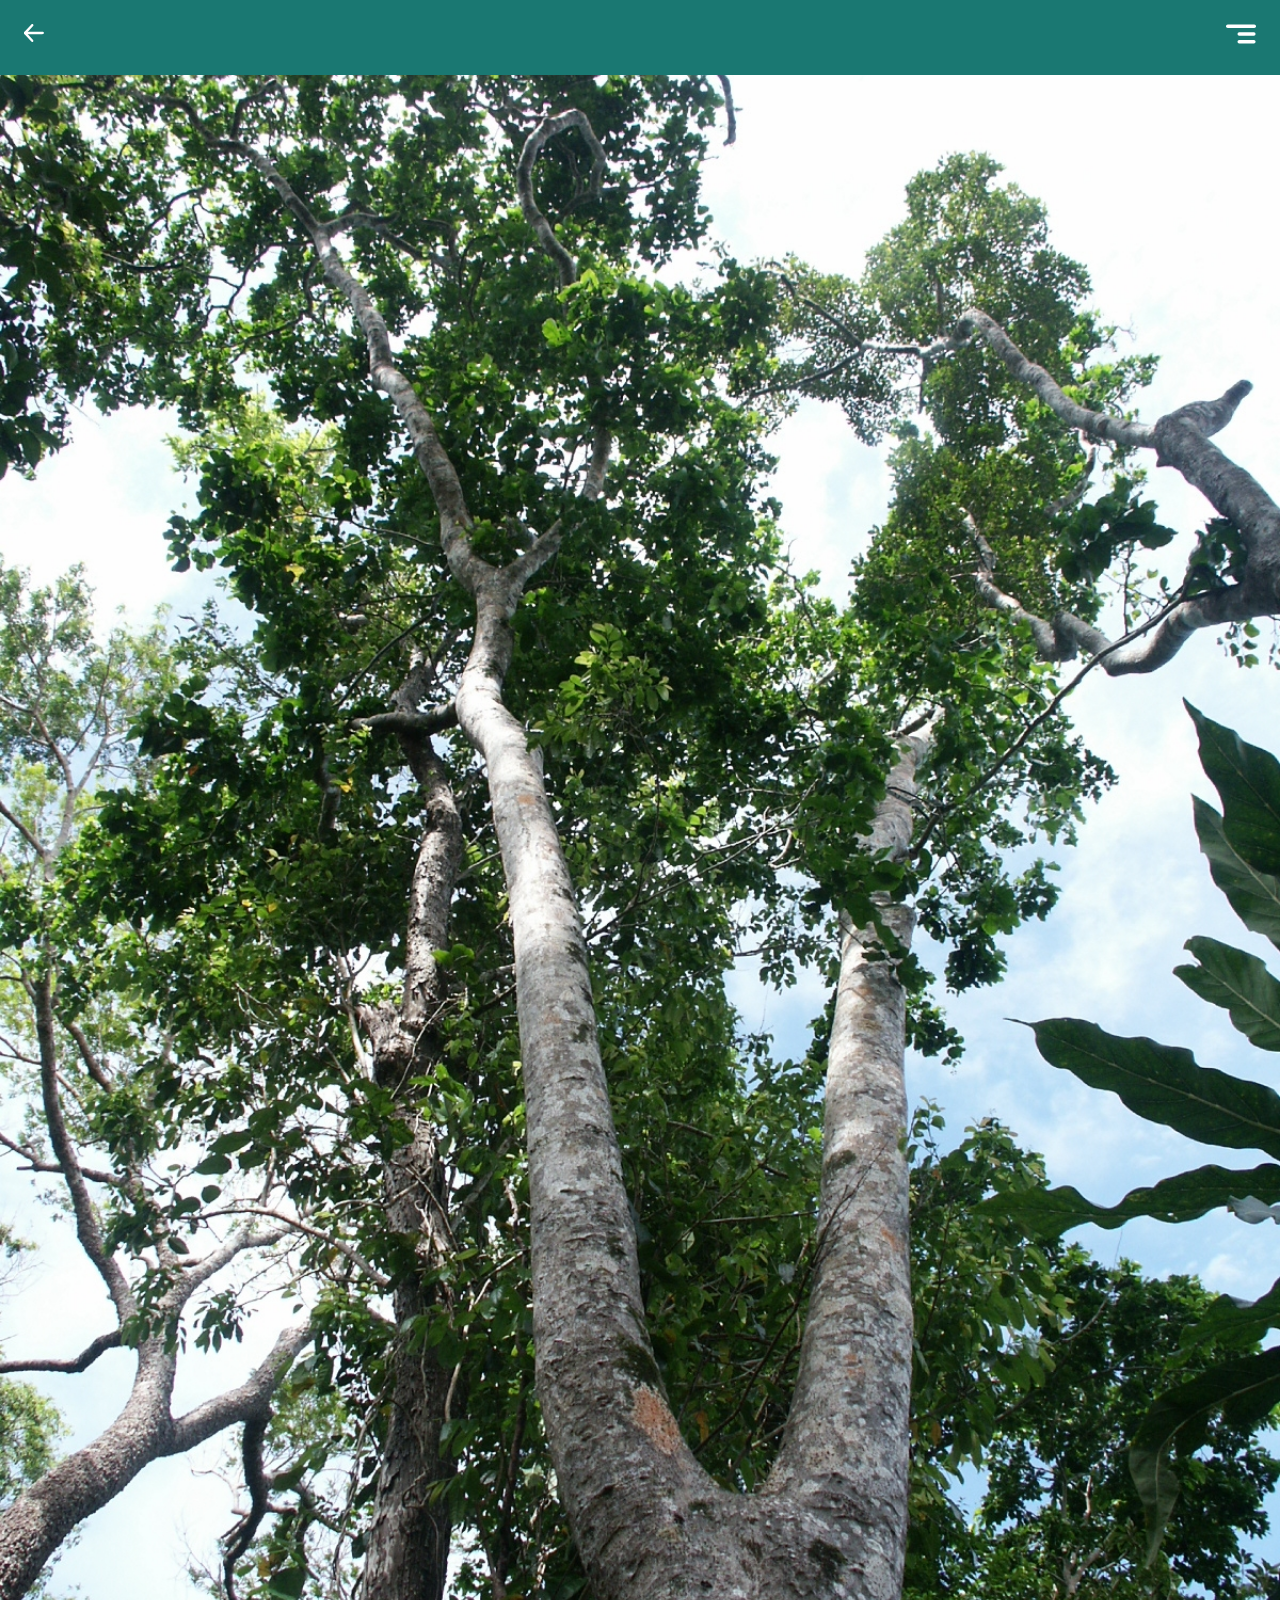
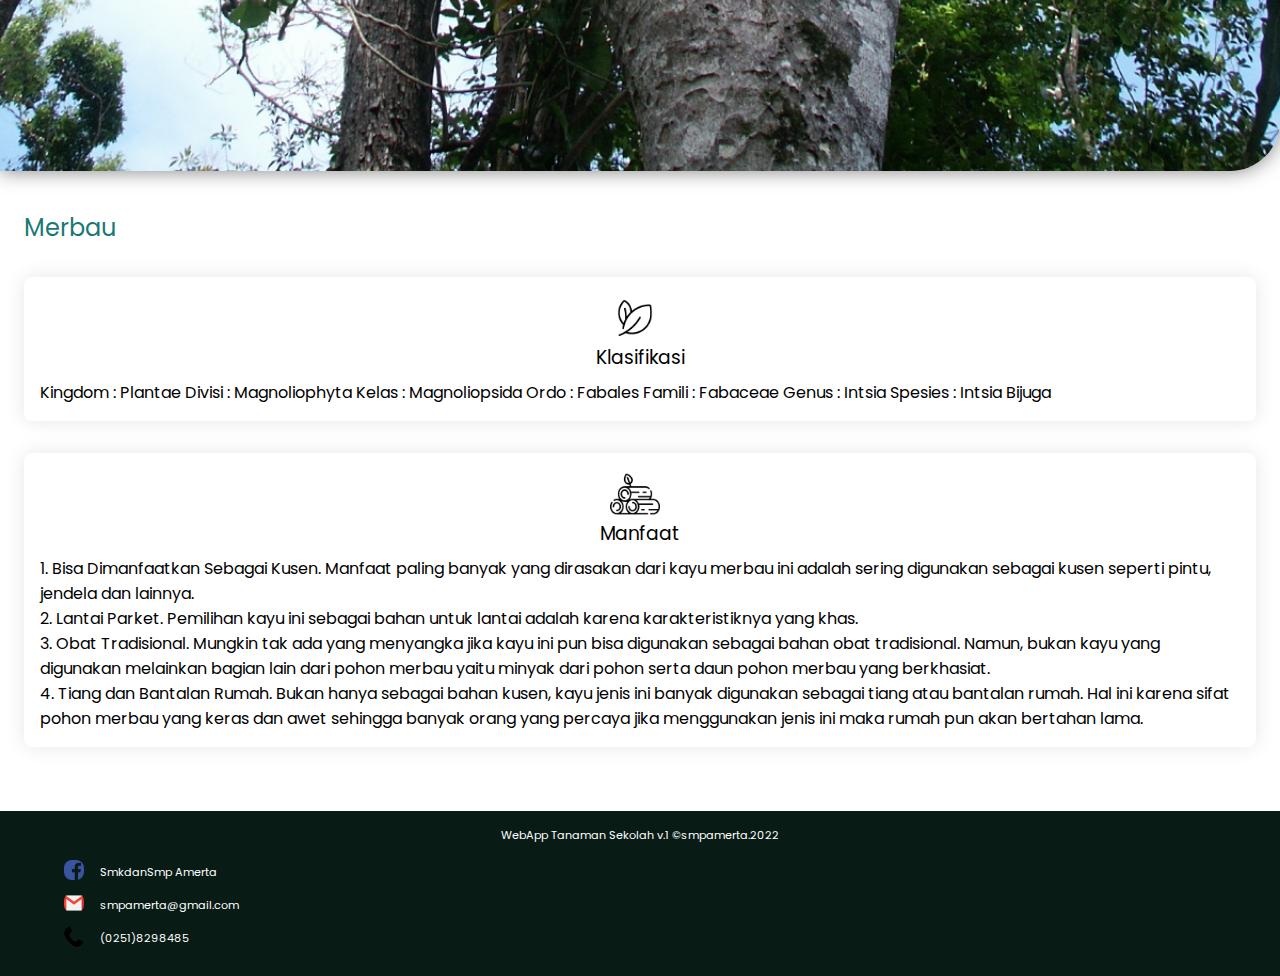
<file: page-tanaman/merbau.html>
<!DOCTYPE html>
<html lang="en">

<head>
    <meta charset="UTF-8">
    <meta http-equiv="X-UA-Compatible" content="IE=edge">
    <meta name="viewport" content="width=device-width, initial-scale=1.0">
    <link rel="stylesheet" href="../style2.css">
    <title>SMP Amerta</title>
</head>

<body>
    <div class="page">
        <header>
            <nav class="nav-page">
                <div class="navbar-menu" id="navbar-collapse-menu">
                    <div class="brand">
                        <a href="../daftar_tanaman.html"><img src="../icon/arrow back.svg" alt="" width="20px"></a>
                    </div>
                    <div class="nav-toggle">
                        <a href="javascript:void(0);" class="icon" onclick="myFunction()">
                            <img src="../icon/menu-right-wh.svg" alt=""></a>
                    </div>
                </div>
                <div class="nav" id="navbar-collapse">
                    <a href="../index.html" class="navbar-list">Beranda</a>
                    <a href="../menu_utama.html" class="navbar-list">Menu Utama</a>
                    <a href="../daftar_foto.html" class="navbar-list">Foto Kegiatan</a>
                    <a href="../daftar_tanaman.html" class="navbar-list">Info Tanaman</a>
                    <a href="../tentang.html" class="navbar-list">Tentang</a>
                </div>
            </nav>
        </header>
        <div class="main-tanaman-detail">
            <div class="cover-img">
                <img src="../img/adiwiyati/merbau.jpg" alt="">
            </div>
            <div class="detail">
                <div class="detail-title">
                    <h2>Merbau</h2>
                </div>
                <div class="klasifikasi">
                    <div class="title-icon">
                        <img src="../icon/leaves.png" alt="">
                        <h3>Klasifikasi</h3>
                    </div>
                    <p> Kingdom : Plantae
                        Divisi : Magnoliophyta
                        Kelas : Magnoliopsida
                        Ordo : Fabales
                        Famili : Fabaceae
                        Genus : Intsia
                        Spesies : Intsia Bijuga </p>
                </div>
                <div class="klasifikasi">
                    <div class="title-icon">
                        <img src="../icon/logs.png" alt="">
                        <h3>Manfaat</h3>
                    </div>
                    <p>1. Bisa Dimanfaatkan Sebagai Kusen. Manfaat paling banyak yang dirasakan dari kayu merbau ini
                        adalah sering digunakan sebagai kusen seperti pintu, jendela dan lainnya. <br>
                        2. Lantai Parket. Pemilihan kayu ini sebagai bahan untuk lantai adalah karena karakteristiknya
                        yang khas. <br>
                        3. Obat Tradisional. Mungkin tak ada yang menyangka jika kayu ini pun bisa digunakan sebagai
                        bahan obat tradisional. Namun, bukan kayu yang digunakan melainkan bagian lain dari pohon merbau
                        yaitu minyak dari pohon serta daun pohon merbau yang berkhasiat.<br>
                        4. Tiang dan Bantalan Rumah. Bukan hanya sebagai bahan kusen, kayu jenis ini banyak digunakan
                        sebagai tiang atau bantalan rumah. Hal ini karena sifat pohon merbau yang keras dan awet
                        sehingga banyak orang yang percaya jika menggunakan jenis ini maka rumah pun akan bertahan lama.
                        <br>
                    </p>
                </div>
            </div>
        </div>
        <footer>
            <p class="center">WebApp Tanaman Sekolah v.1 &copy;smpamerta.2022</p>
            <div class="medsos-list">
                <div class="medsos">
                    <div class="medsos-item">
                        <img src="../icon/facebook.png" alt="">
                    </div>
                    <div class="medsos-item">
                        <a href="">SmkdanSmp Amerta</a>
                    </div>
                </div>
                <div class="medsos">
                    <div class="medsos-item">
                        <img src="../icon/gmail.png" alt="">
                    </div>
                    <div class="medsos-item">
                        <a href="">smpamerta@gmail.com</a>
                    </div>
                </div>
                <div class="medsos">
                    <div class="medsos-item">
                        <img src="../icon/telepone.png" alt="">
                    </div>
                    <div class="medsos-item">
                        <a href="">(0251)8298485</a>
                    </div>
                </div>
            </div>
        </footer>
    </div>
    </div>


    <script>
        function myFunction() {
            var x = document.getElementById("navbar-collapse");
            if (x.className === "nav") {
                x.className = " responsive";
            } else {
                x.className = "nav";
            }
            var x = document.getElementById("navbar-collapse-menu");
            if (x.className === "navbar-menu") {
                x.className = "responsive-menu";
            } else {
                x.className = "navbar-menu";
            }
        }
    </script>
</body>

</html>
</file>
<file: style2.css>
@import url('https://fonts.googleapis.com/css2?family=Poppins:wght@400;500;600&display=swap');

* {
    font-family: 'Poppins', 'Segoe UI', Tahoma, Geneva, Verdana, sans-serif;
    font-weight: 400;
    margin: 0;
    box-sizing: border-box;
}

/* variable */
:root {
    --white: #ffffff;
    --lighter: #24fff0;
    --darker: #1a7872;
    --body-color: #f5fffe;


    /* CSS HEX */
    --nyanza: #d8f3dcff;
    --turquoise-green-2: #95d5b2ff;
    --ocean-green: #74c69dff;
    --button-color: #52b788ff;
    --darker-color: #2d6a4fff;
    --text-color: #081c15ff;

    /* font */
    --biggest-font-size: 3rem;
    --big-font-size: 1.25rem;
    --normal-font-size: .938rem;

    /* font weight */
    --font-medium: 500;
    --font-semi-bold: 600;

    /* z index */
    --z-tooltip: 10;
    --z-fixed: 100;

}

a {
    text-decoration: none;
}

li {
    list-style: none;
}

.btn {
    padding: 0.5rem;
    background-color: var(--darker)
}

header {
    width: 100%;
    position: fixed;
    top: 0;
    left: 0;
    z-index: var(--z-fixed);
}

header a {
    color: white;
}


.navbar-menu {
    display: flex;
    justify-content: space-between;
    padding: 1.5rem;
}

.icon img {
    width: 30px;
    height: 20px;
}

.nav {
    display: none;
}

.responsive {
    display: flex;
    flex-direction: column;
    border-top: solid 1px white;
    background-color: rgba(26, 120, 114, 0.8);
    padding: 1.5rem;

}

.responsive-menu {
    background-color: rgba(26, 120, 114, 0.8);
    display: flex;
    justify-content: space-between;
    padding: 1.5rem;
    /* height: 100vh; */
}

.nav-page .responsive a,
.nav-page .responsive-menu a {
    color: white;
}

.nav-page {
    background-color: rgba(26, 120, 114, 1);

}

.navbar-list {
    margin: 0.5rem 0;
}


/* main welcome */
.bg-img {
    background: rgb(0, 0, 0);
    position: absolute;
    top: 0;
    left: 0;
    width: 100%;
    height: 100%;
    /* z-index: 50; */
    opacity: 0.4;
}

.bg {
    position: absolute;
    top: 0;
    left: 0;
    width: 100vw;
    height: 100vh;
    object-fit: cover;
    object-position: center;
    z-index: -100;
}

.home-container {
    position: relative;
    height: 100vh;
    display: grid;
    color: white;
    align-content: center;
    padding: 7rem 1.5rem 0;
    line-height: 1.2;
}

.home-container a {
    color: white;
}

.home-container h1 {
    font-size: var(--biggest-font-size);
    font-weight: var(--font-semi-bold);
}

.btn-home {
    margin: 2rem 0;
}

.btn-home .btn {
    padding: 1.2rem;
    border-radius: 0.5rem;
    display: flex;
    align-items: center;
    width: 130px;
    cursor: pointer;
}

/* main-page */
.main-page {
    margin: 4rem 1.5rem 0;
    padding-top: 2rem;
}

.gallery .title,
.tanaman .title {
    display: flex;
    justify-content: space-between;
    margin-bottom: 0.5rem;
    align-items: center;
}

.title h5,
.title h6 {
    font-weight: 500;
}

.photo {
    display: grid;
    grid-template-columns: 1fr 1fr;
    row-gap: 10px;
    column-gap: 10px;
    grid-row: 3;
}

.photo-box,
.tanaman-box {
    position: relative;
}

.text-box {
    position: absolute;
    bottom: 20px;
    right: 0;
    left: 0;
    background-color: rgba(0, 0, 0, 0.8);
    color: white;
    padding: 10px;
}

.photo img {
    max-width: 100%;
    height: auto;
    /* padding: 0.4rem; */
    border-radius: 0.5rem;
}

.photo1 {
    grid-column-start: 1;
    grid-column-end: 3;
}

.photo2 img {
    height: 100%;
    object-fit: cover;
}

.tanaman {
    margin-top: 1.5rem;
    display: flex;
    flex-direction: column;
}

.list-tanaman {
    display: flex;
    flex-direction: column;
}

.tanaman-box {
    /* height: 50px; */
    width: 100%;
}

.tanaman-box img {
    width: 100%;
    /* object-fit: fill; */
    /* width: 200px; */
    height: 20vh;
    object-fit: cover;
}

.main-tanaman-detail {
    margin: 4rem 0;
}

.detail {
    margin: 1.5rem;
}

.cover-img img {
    width: 100%;
    border-radius: 15px 0 50px 0;
    box-shadow: 0px 0px 20px 0px rgba(0, 0, 0, 0.5);

}

.detail-title {
    color: #1a7872;
    margin: 2rem 0;
}

.klasifikasi {
    margin: 2rem 0 1.5rem;
    display: grid;
    /* grid-template-columns: minmax(70px, 70px) 1fr;
    align-items: center; */
    box-shadow: 0px 0px 20px 0px rgba(0, 0, 0, 0.1);
    padding: 1rem;
    border-radius: 0.5rem;
}

.title-icon {
    display: flex;
    flex-direction: column;
    align-items: center;
    margin-bottom: 0.5rem;
}

.klasifikasi img {
    width: 50px;
    margin-right: 10px;
}

.photo-flex {
    display: flex;
    flex-direction: column;
    flex-wrap: wrap;
    margin: 1rem 0;
}

.photo-flex img {
    /* max-width: 40%; */
    width: 100%;
}

.flex-column {
    /* display: flex; */
    /* flex-direction: row;
    margin: 0.5rem; */
    flex: 50%;
}

.list {
    box-shadow: 0px 0px 20px 0px rgba(0, 0, 0, 0.1);
    margin: 0.5rem 0;
    padding: 1rem;
}

.list img {
    width: 100%;
    margin: 1rem 0;
}

/* daftar barcode */
.barcode-list,
.tanaman-list,
.foto-list {
    display: grid;
    grid-template-columns: 1fr 1fr;
    margin-top: 2rem;
}

.foto-list {
    display: grid;
    grid-template-columns: 1fr;
    margin-top: 2rem;
}

.barcode-item,
.tanaman-item,
.foto-item {
    text-align: center;
    margin-bottom: 2rem;
}

.barcode-item img,
.tanaman-item img {
    width: 50%;
    border-radius: 1rem;
    box-shadow: 0px 0px 20px 0px rgba(0, 0, 0, 0.5);
}

.foto-item img {
    width: 75%;
    border-radius: 1rem;
    box-shadow: 0px 0px 20px 0px rgba(0, 0, 0, 0.5);
}

.tentang {
    text-align: center;
    margin-bottom: 2rem;
}

.tentang-item {
    margin-bottom: 1rem;
}

footer {
    background-color: var(--text-color);
    padding: 1rem 2rem 0;
    color: white;
    font-size: 0.7rem;
}

.center {
    text-align: center;
}

.medsos-list {

    padding: 1rem 2rem;
}

.medsos {
    display: flex;
    align-items: center;
}

.medsos-item {
    margin-right: 1rem;
    margin-bottom: 0.5rem;
}

.medsos-item img {
    width: 20px;
    border-radius: 0.5rem;
}

.medsos-item a {
    color: white;
}

.medsos-item a:hover {
    cursor: pointer;
}
</file>
